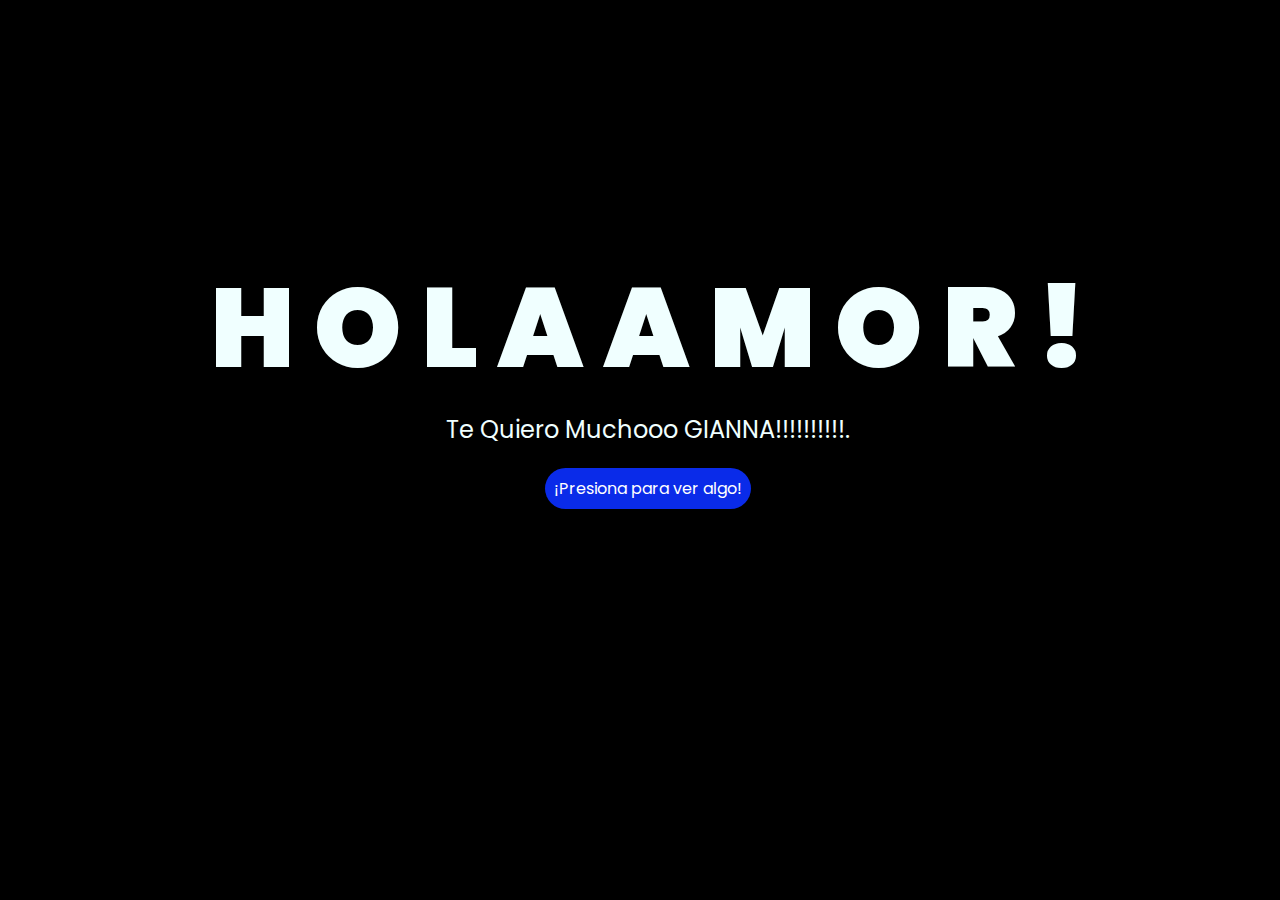
<file: index.html>
<!DOCTYPE html>
<html lang="es">

<head>
    <meta charset="UTF-8">
    <meta http-equiv="X-UA-Compatible" content="IE=edge">
    <meta name="viewport" content="width=device-width, initial-scale=1.0">
    <link rel="stylesheet" href="css/style.css">
    <link rel="icon" href="img/flowers.png" type="image/x-icon">
    <title>Flowers</title>
</head>

<body>
    <div class="greetings">
        <span>H</span>
        <span>O</span>
        <span>L</span>
        <span>A</span>
        <span>A</span>
        <span>M</span>
        <span>O</span>
        <span>R</span>
        <span>!</span>
    </div>
    <div class="description">
    <span>Te Quiero Muchooo GIANNA!!!!!!!!!!.</span>
    </div>
    <div class="button">
        <button class="botones">
            <a href="flower.html" style="color: #fff;">¡Presiona para ver algo!</a>
        </button>
    </div>

    <!-- Créditos -->
    
</body>

</html>
</file>
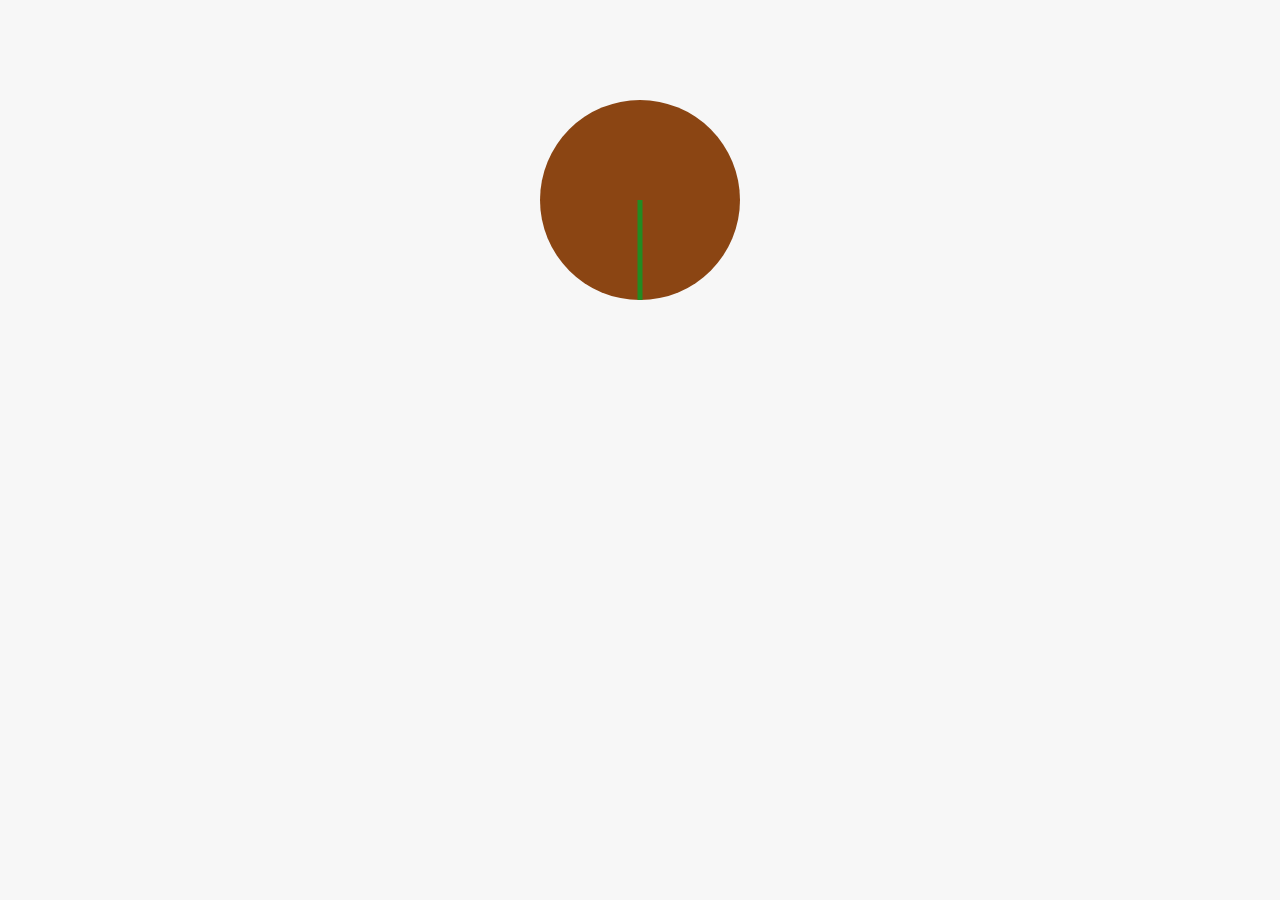
<file: adkasl.html>
<!DOCTYPE html>
<html lang="es">
<head>
    <meta charset="UTF-8">
    <meta name="viewport" content="width=device-width, initial-scale=1.0">
    <title>Animación de Rosa</title>
    <style>
        body {
            margin: 0;
            padding: 0;
            background-color: #f7f7f7;
        }
        .rose-pot {
            width: 200px;
            height: 200px;
            background-color: #8B4513;
            border-radius: 50%;
            position: relative;
            margin: 100px auto;
            overflow: hidden;
        }
        .stem {
            width: 5px;
            height: 100px;
            background-color: #228B22;
            position: absolute;
            bottom: 0;
            left: 50%;
            transform: translateX(-50%);
            animation: grow 4s ease-in-out forwards;
        }
        .bud {
            width: 20px;
            height: 20px;
            background-color: #FFD700;
            border-radius: 50%;
            position: absolute;
            bottom: 100px;
            left: 50%;
            transform: translateX(-50%) scale(0);
            animation: growBud 4s ease-in-out forwards;
            animation-delay: 4s;
        }
        .petals {
            width: 120px;
            height: 120px;
            background-color: #e74c3c;
            border-radius: 50%;
            position: absolute;
            bottom: 90px;
            left: 50%;
            transform: translateX(-50%) scale(0);
            animation: bloom 6s ease-in-out forwards;
            animation-delay: 8s;
            z-index: 1;
            box-shadow: 0px 0px 15px 5px rgba(231, 76, 60, 0.7);
        }
        @keyframes grow {
            0% {
                height: 0;
            }
            100% {
                height: 100px;
            }
        }
        @keyframes growBud {
            0% {
                transform: translateX(-50%) scale(0);
            }
            100% {
                transform: translateX(-50%) scale(1);
            }
        }
        @keyframes bloom {
            0% {
                transform: translateX(-50%) scale(0);
            }
            50% {
                transform: translateX(-50%) scale(0.5);
            }
            100% {
                transform: translateX(-50%) scale(1);
            }
        }
    </style>
</head>
<body>
    <div class="rose-pot">
        <div class="stem"></div>
        <div class="bud"></div>
        <div class="petals"></div>
    </div>
</body>
</html>
</file>
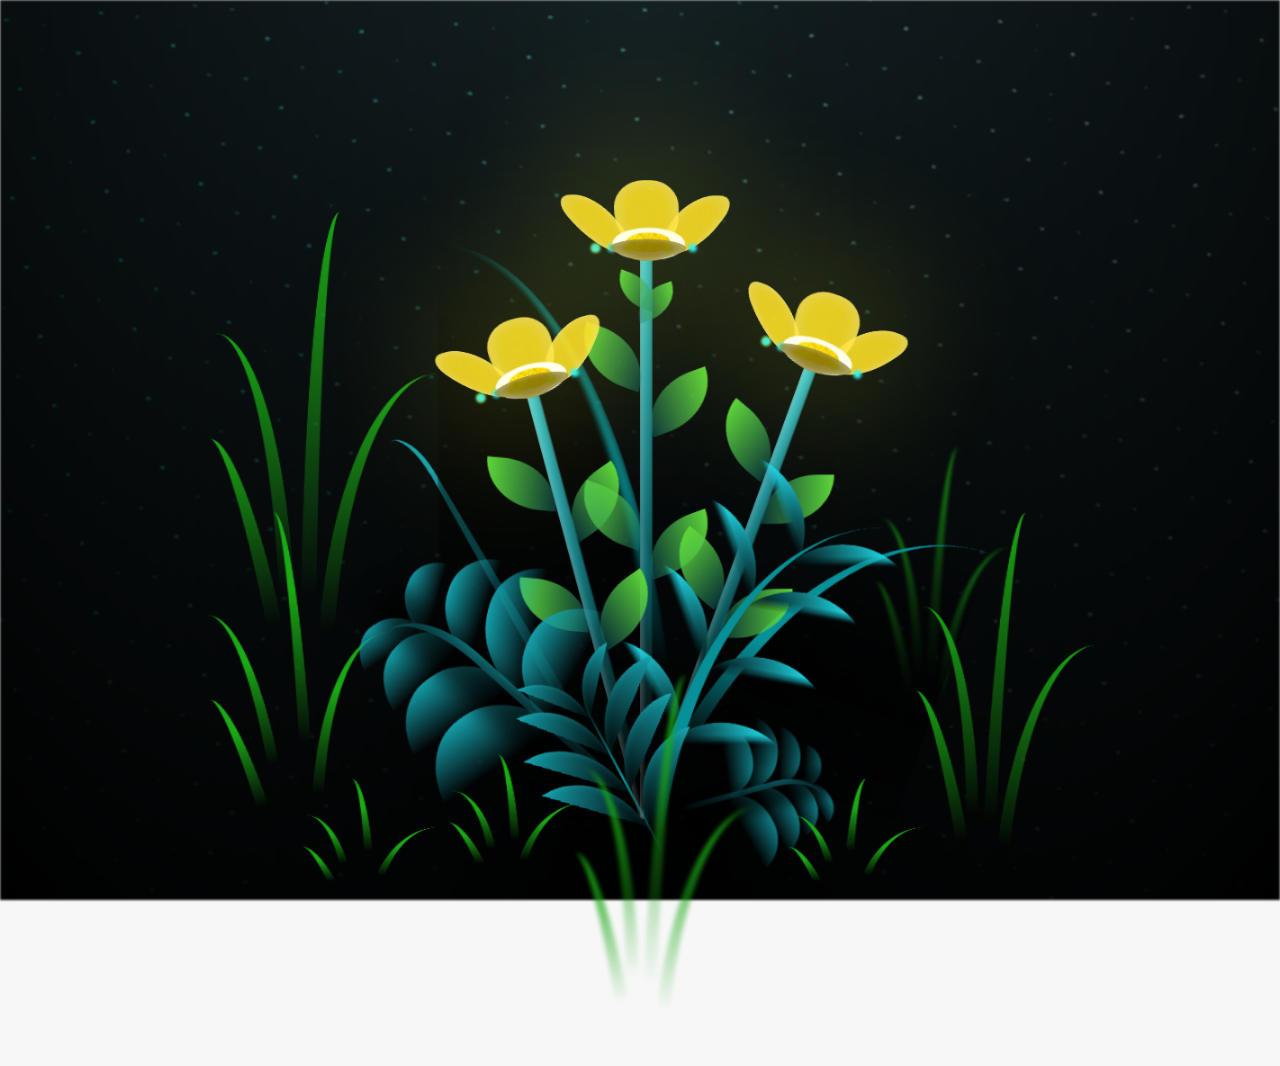
<file: flower.html>
<!DOCTYPE html>
<html lang="es">
  <head>
    <meta charset="UTF-8" />
    <meta http-equiv="X-UA-Compatible" content="IE=edge" />
    <meta name="viewport" content="width=device-width, initial-scale=1.0" />
    <link rel="stylesheet" href="css/main.css" />
    <link rel="icon" href="img/flowers.png" type="image/x-icon" />
    <title>Flower</title>
  </head>
  <body class="container">
    <audio src="sound/ChristianBasso&HaienQiu-Flowers.mp3" autoplay></audio>
    <div id="lyrics">
      
    </div>
    
    <h1 class="titulo">"TE AMOOOOOOO MUCHOOO MI AMORR,FELIZ SAN VALENTIN MI REINA."</h1>
    <div class="night"></div>
    <div class="flowers">
      <div class="flower flower--1">
        <div class="flower__leafs flower__leafs--1">
          <div class="flower__leaf flower__leaf--1"></div>
          <div class="flower__leaf flower__leaf--2"></div>
          <div class="flower__leaf flower__leaf--3"></div>
          <div class="flower__leaf flower__leaf--4"></div>
          <div class="flower__white-circle"></div>

          <div class="flower__light flower__light--1"></div>
          <div class="flower__light flower__light--2"></div>
          <div class="flower__light flower__light--3"></div>
          <div class="flower__light flower__light--4"></div>
          <div class="flower__light flower__light--5"></div>
          <div class="flower__light flower__light--6"></div>
          <div class="flower__light flower__light--7"></div>
          <div class="flower__light flower__light--8"></div>
        </div>
        <div class="flower__line">
          <div class="flower__line__leaf flower__line__leaf--1"></div>
          <div class="flower__line__leaf flower__line__leaf--2"></div>
          <div class="flower__line__leaf flower__line__leaf--3"></div>
          <div class="flower__line__leaf flower__line__leaf--4"></div>
          <div class="flower__line__leaf flower__line__leaf--5"></div>
          <div class="flower__line__leaf flower__line__leaf--6"></div>
        </div>
      </div>

      <div class="flower flower--2">
        <div class="flower__leafs flower__leafs--2">
          <div class="flower__leaf flower__leaf--1"></div>
          <div class="flower__leaf flower__leaf--2"></div>
          <div class="flower__leaf flower__leaf--3"></div>
          <div class="flower__leaf flower__leaf--4"></div>
          <div class="flower__white-circle"></div>

          <div class="flower__light flower__light--1"></div>
          <div class="flower__light flower__light--2"></div>
          <div class="flower__light flower__light--3"></div>
          <div class="flower__light flower__light--4"></div>
          <div class="flower__light flower__light--5"></div>
          <div class="flower__light flower__light--6"></div>
          <div class="flower__light flower__light--7"></div>
          <div class="flower__light flower__light--8"></div>
        </div>
        <div class="flower__line">
          <div class="flower__line__leaf flower__line__leaf--1"></div>
          <div class="flower__line__leaf flower__line__leaf--2"></div>
          <div class="flower__line__leaf flower__line__leaf--3"></div>
          <div class="flower__line__leaf flower__line__leaf--4"></div>
        </div>
      </div>

      <div class="flower flower--3">
        <div class="flower__leafs flower__leafs--3">
          <div class="flower__leaf flower__leaf--1"></div>
          <div class="flower__leaf flower__leaf--2"></div>
          <div class="flower__leaf flower__leaf--3"></div>
          <div class="flower__leaf flower__leaf--4"></div>
          <div class="flower__white-circle"></div>

          <div class="flower__light flower__light--1"></div>
          <div class="flower__light flower__light--2"></div>
          <div class="flower__light flower__light--3"></div>
          <div class="flower__light flower__light--4"></div>
          <div class="flower__light flower__light--5"></div>
          <div class="flower__light flower__light--6"></div>
          <div class="flower__light flower__light--7"></div>
          <div class="flower__light flower__light--8"></div>
        </div>
        <div class="flower__line">
          <div class="flower__line__leaf flower__line__leaf--1"></div>
          <div class="flower__line__leaf flower__line__leaf--2"></div>
          <div class="flower__line__leaf flower__line__leaf--3"></div>
          <div class="flower__line__leaf flower__line__leaf--4"></div>
        </div>
      </div>

      <div class="grow-ans" style="--d: 1.2s">
        <div class="flower__g-long">
          <div class="flower__g-long__top"></div>
          <div class="flower__g-long__bottom"></div>
        </div>
      </div>

      <div class="growing-grass">
        <div class="flower__grass flower__grass--1">
          <div class="flower__grass--top"></div>
          <div class="flower__grass--bottom"></div>
          <div class="flower__grass__leaf flower__grass__leaf--1"></div>
          <div class="flower__grass__leaf flower__grass__leaf--2"></div>
          <div class="flower__grass__leaf flower__grass__leaf--3"></div>
          <div class="flower__grass__leaf flower__grass__leaf--4"></div>
          <div class="flower__grass__leaf flower__grass__leaf--5"></div>
          <div class="flower__grass__leaf flower__grass__leaf--6"></div>
          <div class="flower__grass__leaf flower__grass__leaf--7"></div>
          <div class="flower__grass__leaf flower__grass__leaf--8"></div>
          <div class="flower__grass__overlay"></div>
        </div>
      </div>

      <div class="growing-grass">
        <div class="flower__grass flower__grass--2">
          <div class="flower__grass--top"></div>
          <div class="flower__grass--bottom"></div>
          <div class="flower__grass__leaf flower__grass__leaf--1"></div>
          <div class="flower__grass__leaf flower__grass__leaf--2"></div>
          <div class="flower__grass__leaf flower__grass__leaf--3"></div>
          <div class="flower__grass__leaf flower__grass__leaf--4"></div>
          <div class="flower__grass__leaf flower__grass__leaf--5"></div>
          <div class="flower__grass__leaf flower__grass__leaf--6"></div>
          <div class="flower__grass__leaf flower__grass__leaf--7"></div>
          <div class="flower__grass__leaf flower__grass__leaf--8"></div>
          <div class="flower__grass__overlay"></div>
        </div>
      </div>

      <div class="grow-ans" style="--d: 2.4s">
        <div class="flower__g-right flower__g-right--1">
          <div class="leaf"></div>
        </div>
      </div>

      <div class="grow-ans" style="--d: 2.8s">
        <div class="flower__g-right flower__g-right--2">
          <div class="leaf"></div>
        </div>
      </div>

      <div class="grow-ans" style="--d: 2.8s">
        <div class="flower__g-front">
          <div
            class="flower__g-front__leaf-wrapper flower__g-front__leaf-wrapper--1"
          >
            <div class="flower__g-front__leaf"></div>
          </div>
          <div
            class="flower__g-front__leaf-wrapper flower__g-front__leaf-wrapper--2"
          >
            <div class="flower__g-front__leaf"></div>
          </div>
          <div
            class="flower__g-front__leaf-wrapper flower__g-front__leaf-wrapper--3"
          >
            <div class="flower__g-front__leaf"></div>
          </div>
          <div
            class="flower__g-front__leaf-wrapper flower__g-front__leaf-wrapper--4"
          >
            <div class="flower__g-front__leaf"></div>
          </div>
          <div
            class="flower__g-front__leaf-wrapper flower__g-front__leaf-wrapper--5"
          >
            <div class="flower__g-front__leaf"></div>
          </div>
          <div
            class="flower__g-front__leaf-wrapper flower__g-front__leaf-wrapper--6"
          >
            <div class="flower__g-front__leaf"></div>
          </div>
          <div
            class="flower__g-front__leaf-wrapper flower__g-front__leaf-wrapper--7"
          >
            <div class="flower__g-front__leaf"></div>
          </div>
          <div
            class="flower__g-front__leaf-wrapper flower__g-front__leaf-wrapper--8"
          >
            <div class="flower__g-front__leaf"></div>
          </div>
          <div class="flower__g-front__line"></div>
        </div>
      </div>

      <div class="grow-ans" style="--d: 3.2s">
        <div class="flower__g-fr">
          <div class="leaf"></div>
          <div class="flower__g-fr__leaf flower__g-fr__leaf--1"></div>
          <div class="flower__g-fr__leaf flower__g-fr__leaf--2"></div>
          <div class="flower__g-fr__leaf flower__g-fr__leaf--3"></div>
          <div class="flower__g-fr__leaf flower__g-fr__leaf--4"></div>
          <div class="flower__g-fr__leaf flower__g-fr__leaf--5"></div>
          <div class="flower__g-fr__leaf flower__g-fr__leaf--6"></div>
          <div class="flower__g-fr__leaf flower__g-fr__leaf--7"></div>
          <div class="flower__g-fr__leaf flower__g-fr__leaf--8"></div>
        </div>
      </div>

      <div class="long-g long-g--0">
        <div class="grow-ans" style="--d: 3s">
          <div class="leaf leaf--0"></div>
        </div>
        <div class="grow-ans" style="--d: 2.2s">
          <div class="leaf leaf--1"></div>
        </div>
        <div class="grow-ans" style="--d: 3.4s">
          <div class="leaf leaf--2"></div>
        </div>
        <div class="grow-ans" style="--d: 3.6s">
          <div class="leaf leaf--3"></div>
        </div>
      </div>

      <div class="long-g long-g--1">
        <div class="grow-ans" style="--d: 3.6s">
          <div class="leaf leaf--0"></div>
        </div>
        <div class="grow-ans" style="--d: 3.8s">
          <div class="leaf leaf--1"></div>
        </div>
        <div class="grow-ans" style="--d: 4s">
          <div class="leaf leaf--2"></div>
        </div>
        <div class="grow-ans" style="--d: 4.2s">
          <div class="leaf leaf--3"></div>
        </div>
      </div>

      <div class="long-g long-g--2">
        <div class="grow-ans" style="--d: 4s">
          <div class="leaf leaf--0"></div>
        </div>
        <div class="grow-ans" style="--d: 4.2s">
          <div class="leaf leaf--1"></div>
        </div>
        <div class="grow-ans" style="--d: 4.4s">
          <div class="leaf leaf--2"></div>
        </div>
        <div class="grow-ans" style="--d: 4.6s">
          <div class="leaf leaf--3"></div>
        </div>
      </div>

      <div class="long-g long-g--3">
        <div class="grow-ans" style="--d: 4s">
          <div class="leaf leaf--0"></div>
        </div>
        <div class="grow-ans" style="--d: 4.2s">
          <div class="leaf leaf--1"></div>
        </div>
        <div class="grow-ans" style="--d: 3s">
          <div class="leaf leaf--2"></div>
        </div>
        <div class="grow-ans" style="--d: 3.6s">
          <div class="leaf leaf--3"></div>
        </div>
      </div>

      <div class="long-g long-g--4">
        <div class="grow-ans" style="--d: 4s">
          <div class="leaf leaf--0"></div>
        </div>
        <div class="grow-ans" style="--d: 4.2s">
          <div class="leaf leaf--1"></div>
        </div>
        <div class="grow-ans" style="--d: 3s">
          <div class="leaf leaf--2"></div>
        </div>
        <div class="grow-ans" style="--d: 3.6s">
          <div class="leaf leaf--3"></div>
        </div>
      </div>

      <div class="long-g long-g--5">
        <div class="grow-ans" style="--d: 4s">
          <div class="leaf leaf--0"></div>
        </div>
        <div class="grow-ans" style="--d: 4.2s">
          <div class="leaf leaf--1"></div>
        </div>
        <div class="grow-ans" style="--d: 3s">
          <div class="leaf leaf--2"></div>
        </div>
        <div class="grow-ans" style="--d: 3.6s">
          <div class="leaf leaf--3"></div>
        </div>
      </div>

      <div class="long-g long-g--6">
        <div class="grow-ans" style="--d: 4.2s">
          <div class="leaf leaf--0"></div>
        </div>
        <div class="grow-ans" style="--d: 4.4s">
          <div class="leaf leaf--1"></div>
        </div>
        <div class="grow-ans" style="--d: 4.6s">
          <div class="leaf leaf--2"></div>
        </div>
        <div class="grow-ans" style="--d: 4.8s">
          <div class="leaf leaf--3"></div>
        </div>
      </div>

      <div class="long-g long-g--7">
        <div class="grow-ans" style="--d: 3s">
          <div class="leaf leaf--0"></div>
        </div>
        <div class="grow-ans" style="--d: 3.2s">
          <div class="leaf leaf--1"></div>
        </div>
        <div class="grow-ans" style="--d: 3.5s">
          <div class="leaf leaf--2"></div>
        </div>
        <div class="grow-ans" style="--d: 3.6s">
          <div class="leaf leaf--3"></div>
        </div>
      </div>
    </div>
    <script src="anim.js"></script>
    <script src="main.js"></script>
  </body>
</html>
</file>
<file: css/style.css>
@import url('https://fonts.googleapis.com/css2?family=Poppins:ital,wght@0,500;1,900&display=swap');
*{
    font-family: 'Poppins',cursive;
}
body{
    color: azure;
    width: 100%;
    height: 82vh;
    display: flex;
    flex-direction: column;
    align-items: center;
    justify-content: center;
    background-color: black;
    /* padding-top: -30; */
}

.botones{
    padding: 9px;
    border-radius: 80px;
    background-color: transparent;
    border: none;
}

.botones a{
    background-color: #0a2be9;
    padding: 9px;
    border-radius: 80px;
    -webkit-border-radius: 80px;
    -moz-border-radius: 80px;
    -ms-border-radius: 80px;
    -o-border-radius: 80px;

}

.botones a:focus{
    background-color: rgb(50, 194, 194);
}

.greetings{
    font-size: 7rem;
    font-weight: 900;
}
.greetings > span{
    animation: glow 2.5s ease-in-out infinite;
}
@keyframes glow{
    0%, 100%{
        color: #fff;
        text-shadow: 0 0 12px #39c6d6, 0 0 50px #39c6d6, 0 0 100px #39c6d6;
    }
    10%, 90%{
        color: #111;
        text-shadow: none;
    }
}
.greetings > span:nth-child(2){
    animation-delay: .2s ;
}
.greetings > span:nth-child(3){
    animation-delay: .4s ;
}
.greetings > span:nth-child(4){
    animation-delay: .6s;
}
.greetings > span:nth-child(5){
    animation-delay: .8s;
}
.greetings > span:nth-child(6){
    animation-delay: 1s;
}

.description{
    font-size: 1.5rem;
    margin-bottom: 20px;
}

.button a{
    text-decoration: none;
    font-size: 1rem;
    color: #111;
}

@media screen and (max-width:574px){
    .greetings{
        display: block;
        font-size: 4rem;
        font-weight: 800;
        text-align: center;
    }
    .description{
        font-size: 2rem;
    }
    
    .button a{
        font-size: 1rem;
    }
}
</file>
<file: css/main.css>
*,
*::after,
*::before {
  padding: 0;
  margin: 0;
  box-sizing: border-box;
}

:root {
  --dark-color: #000000;
}

body {
  display: flex;
  align-items: flex-end;
  justify-content: center;
  min-height: 100vh;
  background-color: var(--dark-color);
  overflow: hidden;
  perspective: 1000px;
}

#lyrics {
  font-size: 50px;
  font-family: "Franklin Gothic Medium", "Arial Narrow", Arial, sans-serif;
  color: white;
  position: absolute;
  margin-bottom: 20%;
  z-index: 1;
  font-weight: bold;
  letter-spacing: 4px;
}
@media only screen and (max-width: 600px) {
  /* Estilos específicos para dispositivos con un ancho máximo de 600px */
  #lyrics {
      font-size: 14px; /* Reduce el tamaño del texto para dispositivos más pequeños */
      margin-bottom: 530px;
      letter-spacing: 3px;
  }

}
.titulo {
  margin-bottom: 100px;
  font-family: "Arial Narrow", Arial, sans-serif;
  color: #ffff0082;
  position: absolute;
  font-weight: bold;
  letter-spacing: 1px;
  opacity: 0;
  animation: fadeIn 3s ease-in-out forwards;
  text-align: center;
  z-index: 100;
}
@keyframes fadeIn {
  from {
    opacity: 0;
  }
  to {
    opacity: 1;
  }
}

.night {
  z-index: -1;
  position: absolute;
  left: 50%;
  top: 0;
  transform: translateX(-50%);
  width: 100%;
  height: 100%;
  filter: blur(0.1vmin);
  background-image: radial-gradient(
      ellipse at top,
      transparent 0%,
      var(--dark-color)
    ),
    radial-gradient(
      ellipse at bottom,
      var(--dark-color),
      rgba(145, 233, 255, 0.2)
    ),
    repeating-linear-gradient(
      220deg,
      rgb(0, 0, 0) 0px,
      rgb(0, 0, 0) 19px,
      transparent 19px,
      transparent 22px
    ),
    repeating-linear-gradient(
      189deg,
      rgb(0, 0, 0) 0px,
      rgb(0, 0, 0) 19px,
      transparent 19px,
      transparent 22px
    ),
    repeating-linear-gradient(
      148deg,
      rgb(0, 0, 0) 0px,
      rgb(0, 0, 0) 19px,
      transparent 19px,
      transparent 22px
    ),
    linear-gradient(90deg, rgb(0, 255, 250), rgb(240, 240, 240));
}

.flowers {
  position: relative;
  transform: scale(0.9);
  /*margin-bottom: 100px;
  */
}

@media only screen and (max-width: 600px) {
  /* Estilos específicos para dispositivos con un ancho máximo de 600px */
.flowers {
      font-size: 14px;
      margin-bottom: 35%;
      letter-spacing: 3px;
      transform: scale(1.0);
}

}

.flower {
  position: absolute;
  bottom: 10vmin;
  transform-origin: bottom center;
  z-index: 10;
  --fl-speed: 0.8s;
}
.flower--1 {
  -webkit-animation: moving-flower-1 4s linear infinite;
  animation: moving-flower-1 4s linear infinite;
}
.flower--1 .flower__line {
  height: 70vmin;
  -webkit-animation-delay: 0.3s;
  animation-delay: 0.3s;
}
.flower--1 .flower__line__leaf--1 {
  -webkit-animation: blooming-leaf-right var(--fl-speed) 1.6s backwards;
  animation: blooming-leaf-right var(--fl-speed) 1.6s backwards;
}
.flower--1 .flower__line__leaf--2 {
  -webkit-animation: blooming-leaf-right var(--fl-speed) 1.4s backwards;
  animation: blooming-leaf-right var(--fl-speed) 1.4s backwards;
}
.flower--1 .flower__line__leaf--3 {
  -webkit-animation: blooming-leaf-left var(--fl-speed) 1.2s backwards;
  animation: blooming-leaf-left var(--fl-speed) 1.2s backwards;
}
.flower--1 .flower__line__leaf--4 {
  -webkit-animation: blooming-leaf-left var(--fl-speed) 1s backwards;
  animation: blooming-leaf-left var(--fl-speed) 1s backwards;
}
.flower--1 .flower__line__leaf--5 {
  -webkit-animation: blooming-leaf-right var(--fl-speed) 1.8s backwards;
  animation: blooming-leaf-right var(--fl-speed) 1.8s backwards;
}
.flower--1 .flower__line__leaf--6 {
  -webkit-animation: blooming-leaf-left var(--fl-speed) 2s backwards;
  animation: blooming-leaf-left var(--fl-speed) 2s backwards;
}
.flower--2 {
  left: 50%;
  transform: rotate(20deg);
  -webkit-animation: moving-flower-2 4s linear infinite;
  animation: moving-flower-2 4s linear infinite;
}
.flower--2 .flower__line {
  height: 60vmin;
  -webkit-animation-delay: 0.6s;
  animation-delay: 0.6s;
}
.flower--2 .flower__line__leaf--1 {
  -webkit-animation: blooming-leaf-right var(--fl-speed) 1.9s backwards;
  animation: blooming-leaf-right var(--fl-speed) 1.9s backwards;
}
.flower--2 .flower__line__leaf--2 {
  -webkit-animation: blooming-leaf-right var(--fl-speed) 1.7s backwards;
  animation: blooming-leaf-right var(--fl-speed) 1.7s backwards;
}
.flower--2 .flower__line__leaf--3 {
  -webkit-animation: blooming-leaf-left var(--fl-speed) 1.5s backwards;
  animation: blooming-leaf-left var(--fl-speed) 1.5s backwards;
}
.flower--2 .flower__line__leaf--4 {
  -webkit-animation: blooming-leaf-left var(--fl-speed) 1.3s backwards;
  animation: blooming-leaf-left var(--fl-speed) 1.3s backwards;
}
.flower--3 {
  left: 50%;
  transform: rotate(-15deg);
  -webkit-animation: moving-flower-3 4s linear infinite;
  animation: moving-flower-3 4s linear infinite;
}
.flower--3 .flower__line {
  -webkit-animation-delay: 0.9s;
  animation-delay: 0.9s;
}
.flower--3 .flower__line__leaf--1 {
  -webkit-animation: blooming-leaf-right var(--fl-speed) 2.5s backwards;
  animation: blooming-leaf-right var(--fl-speed) 2.5s backwards;
}
.flower--3 .flower__line__leaf--2 {
  -webkit-animation: blooming-leaf-right var(--fl-speed) 2.3s backwards;
  animation: blooming-leaf-right var(--fl-speed) 2.3s backwards;
}
.flower--3 .flower__line__leaf--3 {
  -webkit-animation: blooming-leaf-left var(--fl-speed) 2.1s backwards;
  animation: blooming-leaf-left var(--fl-speed) 2.1s backwards;
}
.flower--3 .flower__line__leaf--4 {
  -webkit-animation: blooming-leaf-left var(--fl-speed) 1.9s backwards;
  animation: blooming-leaf-left var(--fl-speed) 1.9s backwards;
}
.flower__leafs {
  position: relative;
  -webkit-animation: blooming-flower 2s backwards;
  animation: blooming-flower 2s backwards;
}
.flower__leafs--1 {
  -webkit-animation-delay: 1.1s;
  animation-delay: 1.1s;
}
.flower__leafs--2 {
  -webkit-animation-delay: 1.4s;
  animation-delay: 1.4s;
}
.flower__leafs--3 {
  -webkit-animation-delay: 1.7s;
  animation-delay: 1.7s;
}
.flower__leafs::after {
  content: "";
  position: absolute;
  left: 0;
  top: 0;
  transform: translate(-50%, -100%);
  width: 8vmin;
  height: 8vmin;
  background-color: #f9fd25;
  /* background-color: #fd2525; */
  filter: blur(10vmin);
}
.flower__leaf {
  position: absolute;
  bottom: 0;
  left: 50%;
  width: 8vmin;
  height: 11vmin;
  border-radius: 51% 49% 47% 53%/44% 45% 55% 69%;
  background-color: #253bfd;
  background-color: #fddd25;
  transform-origin: bottom center;
  opacity: 0.9;
  box-shadow: inset 0 0 2vmin rgba(255, 255, 255, 0.5);
}
.flower__leaf--1 {
  transform: translate(-10%, 1%) rotateY(40deg) rotateX(-50deg);
}
.flower__leaf--2 {
  transform: translate(-50%, -4%) rotateX(40deg);
}
.flower__leaf--3 {
  transform: translate(-90%, 0%) rotateY(45deg) rotateX(50deg);
}
.flower__leaf--4 {
  width: 8vmin;
  height: 8vmin;
  transform-origin: bottom left;
  border-radius: 4vmin 10vmin 4vmin 4vmin;
  transform: translate(0%, 18%) rotateX(70deg) rotate(-43deg);
  background-color: #7c6901;
  z-index: 1;
  opacity: 0.8;
}
.flower__white-circle {
  position: absolute;
  left: -3.5vmin;
  top: -3vmin;
  width: 9vmin;
  height: 4vmin;
  border-radius: 50%;
  background-color: #fff;
}
.flower__white-circle::after {
  content: "";
  position: absolute;
  left: 50%;
  top: 45%;
  transform: translate(-50%, -50%);
  width: 60%;
  height: 60%;
  border-radius: inherit;
  background-image: repeating-linear-gradient(
      135deg,
      rgba(0, 0, 0, 0.03) 0px,
      rgba(0, 0, 0, 0.03) 1px,
      transparent 1px,
      transparent 12px
    ),
    repeating-linear-gradient(
      45deg,
      rgba(0, 0, 0, 0.03) 0px,
      rgba(0, 0, 0, 0.03) 1px,
      transparent 1px,
      transparent 12px
    ),
    repeating-linear-gradient(
      67.5deg,
      rgba(0, 0, 0, 0.03) 0px,
      rgba(0, 0, 0, 0.03) 1px,
      transparent 1px,
      transparent 12px
    ),
    repeating-linear-gradient(
      135deg,
      rgba(0, 0, 0, 0.03) 0px,
      rgba(0, 0, 0, 0.03) 1px,
      transparent 1px,
      transparent 12px
    ),
    repeating-linear-gradient(
      45deg,
      rgba(0, 0, 0, 0.03) 0px,
      rgba(0, 0, 0, 0.03) 1px,
      transparent 1px,
      transparent 12px
    ),
    repeating-linear-gradient(
      112.5deg,
      rgba(0, 0, 0, 0.03) 0px,
      rgba(0, 0, 0, 0.03) 1px,
      transparent 1px,
      transparent 12px
    ),
    repeating-linear-gradient(
      112.5deg,
      rgba(0, 0, 0, 0.03) 0px,
      rgba(0, 0, 0, 0.03) 1px,
      transparent 1px,
      transparent 12px
    ),
    repeating-linear-gradient(
      45deg,
      rgba(0, 0, 0, 0.03) 0px,
      rgba(0, 0, 0, 0.03) 1px,
      transparent 1px,
      transparent 12px
    ),
    repeating-linear-gradient(
      22.5deg,
      rgba(0, 0, 0, 0.03) 0px,
      rgba(0, 0, 0, 0.03) 1px,
      transparent 1px,
      transparent 12px
    ),
    repeating-linear-gradient(
      45deg,
      rgba(0, 0, 0, 0.03) 0px,
      rgba(0, 0, 0, 0.03) 1px,
      transparent 1px,
      transparent 12px
    ),
    repeating-linear-gradient(
      22.5deg,
      rgba(0, 0, 0, 0.03) 0px,
      rgba(0, 0, 0, 0.03) 1px,
      transparent 1px,
      transparent 12px
    ),
    repeating-linear-gradient(
      135deg,
      rgba(0, 0, 0, 0.03) 0px,
      rgba(0, 0, 0, 0.03) 1px,
      transparent 1px,
      transparent 12px
    ),
    repeating-linear-gradient(
      157.5deg,
      rgba(0, 0, 0, 0.03) 0px,
      rgba(0, 0, 0, 0.03) 1px,
      transparent 1px,
      transparent 12px
    ),
    repeating-linear-gradient(
      67.5deg,
      rgba(0, 0, 0, 0.03) 0px,
      rgba(0, 0, 0, 0.03) 1px,
      transparent 1px,
      transparent 12px
    ),
    repeating-linear-gradient(
      67.5deg,
      rgba(0, 0, 0, 0.03) 0px,
      rgba(0, 0, 0, 0.03) 1px,
      transparent 1px,
      transparent 12px
    ),
    linear-gradient(90deg, rgb(255, 235, 18), rgb(255, 206, 0));
}
.flower__line {
  height: 55vmin;
  width: 1.5vmin;
  background-image: linear-gradient(
      to left,
      rgba(0, 0, 0, 0.2),
      transparent,
      rgba(255, 255, 255, 0.2)
    ),
    linear-gradient(to top, transparent 10%, #14757a, #39c6d6);
  box-shadow: inset 0 0 2px rgba(0, 0, 0, 0.5);
  -webkit-animation: grow-flower-tree 4s backwards;
  animation: grow-flower-tree 4s backwards;
}
.flower__line__leaf {
  --w: 7vmin;
  --h: calc(var(--w) + 2vmin);
  position: absolute;
  top: 20%;
  left: 90%;
  width: var(--w);
  height: var(--h);
  border-top-right-radius: var(--h);
  border-bottom-left-radius: var(--h);
  background-image: linear-gradient(to top, rgba(20, 117, 122, 0.4), #5ed639);
}
.flower__line__leaf--1 {
  transform: rotate(70deg) rotateY(30deg);
}
.flower__line__leaf--2 {
  top: 45%;
  transform: rotate(70deg) rotateY(30deg);
}
.flower__line__leaf--3,
.flower__line__leaf--4,
.flower__line__leaf--6 {
  border-top-right-radius: 0;
  border-bottom-left-radius: 0;
  border-top-left-radius: var(--h);
  border-bottom-right-radius: var(--h);
  left: -460%;
  top: 12%;
  transform: rotate(-70deg) rotateY(30deg);
}
.flower__line__leaf--4 {
  top: 40%;
}
.flower__line__leaf--5 {
  top: 0;
  transform-origin: left;
  transform: rotate(70deg) rotateY(30deg) scale(0.6);
}
.flower__line__leaf--6 {
  top: -2%;
  left: -450%;
  transform-origin: right;
  transform: rotate(-70deg) rotateY(30deg) scale(0.6);
}
.flower__light {
  position: absolute;
  bottom: 0vmin;
  width: 1vmin;
  height: 1vmin;
  background-color: rgb(255, 251, 0);
  border-radius: 50%;
  filter: blur(0.2vmin);
  -webkit-animation: light-ans 4s linear infinite backwards;
  animation: light-ans 4s linear infinite backwards;
}
.flower__light:nth-child(odd) {
  background-color: #23f0ff;
}
.flower__light--1 {
  left: -2vmin;
  -webkit-animation-delay: 1s;
  animation-delay: 1s;
}
.flower__light--2 {
  left: 3vmin;
  -webkit-animation-delay: 0.5s;
  animation-delay: 0.5s;
}
.flower__light--3 {
  left: -6vmin;
  -webkit-animation-delay: 0.3s;
  animation-delay: 0.3s;
}
.flower__light--4 {
  left: 6vmin;
  -webkit-animation-delay: 0.9s;
  animation-delay: 0.9s;
}
.flower__light--5 {
  left: -1vmin;
  -webkit-animation-delay: 1.5s;
  animation-delay: 1.5s;
}
.flower__light--6 {
  left: -4vmin;
  -webkit-animation-delay: 3s;
  animation-delay: 3s;
}
.flower__light--7 {
  left: 3vmin;
  -webkit-animation-delay: 2s;
  animation-delay: 2s;
}
.flower__light--8 {
  left: -6vmin;
  -webkit-animation-delay: 3.5s;
  animation-delay: 3.5s;
}
.flower__grass {
  --c: #159faa;
  --line-w: 1.5vmin;
  position: absolute;
  bottom: 12vmin;
  left: -7vmin;
  display: flex;
  flex-direction: column;
  align-items: flex-end;
  z-index: 20;
  transform-origin: bottom center;
  transform: rotate(-48deg) rotateY(40deg);
}
.flower__grass--1 {
  -webkit-animation: moving-grass 2s linear infinite;
  animation: moving-grass 2s linear infinite;
}
.flower__grass--2 {
  left: 2vmin;
  bottom: 10vmin;
  transform: scale(0.5) rotate(75deg) rotateX(10deg) rotateY(-200deg);
  opacity: 0.8;
  z-index: 0;
  -webkit-animation: moving-grass--2 1.5s linear infinite;
  animation: moving-grass--2 1.5s linear infinite;
}
.flower__grass--top {
  width: 7vmin;
  height: 10vmin;
  border-top-right-radius: 100%;
  border-right: var(--line-w) solid var(--c);
  transform-origin: bottom center;
  transform: rotate(-2deg);
}
.flower__grass--bottom {
  margin-top: -2px;
  width: var(--line-w);
  height: 25vmin;
  background-image: linear-gradient(to top, transparent, var(--c));
}
.flower__grass__leaf {
  --size: 10vmin;
  position: absolute;
  width: calc(var(--size) * 2.1);
  height: var(--size);
  border-top-left-radius: var(--size);
  border-top-right-radius: var(--size);
  background-image: linear-gradient(
    to top,
    transparent,
    transparent 30%,
    var(--c)
  );
  z-index: 100;
}
.flower__grass__leaf--1 {
  top: -6%;
  left: 30%;
  --size: 6vmin;
  transform: rotate(-20deg);
  -webkit-animation: growing-grass-ans--1 2s 2.6s backwards;
  animation: growing-grass-ans--1 2s 2.6s backwards;
}
@-webkit-keyframes growing-grass-ans--1 {
  0% {
    transform-origin: bottom left;
    transform: rotate(-20deg) scale(0);
  }
}
@keyframes growing-grass-ans--1 {
  0% {
    transform-origin: bottom left;
    transform: rotate(-20deg) scale(0);
  }
}
.flower__grass__leaf--2 {
  top: -5%;
  left: -110%;
  --size: 6vmin;
  transform: rotate(10deg);
  -webkit-animation: growing-grass-ans--2 2s 2.4s linear backwards;
  animation: growing-grass-ans--2 2s 2.4s linear backwards;
}
@-webkit-keyframes growing-grass-ans--2 {
  0% {
    transform-origin: bottom right;
    transform: rotate(10deg) scale(0);
  }
}
@keyframes growing-grass-ans--2 {
  0% {
    transform-origin: bottom right;
    transform: rotate(10deg) scale(0);
  }
}
.flower__grass__leaf--3 {
  top: 5%;
  left: 60%;
  --size: 8vmin;
  transform: rotate(-18deg) rotateX(-20deg);
  -webkit-animation: growing-grass-ans--3 2s 2.2s linear backwards;
  animation: growing-grass-ans--3 2s 2.2s linear backwards;
}
@-webkit-keyframes growing-grass-ans--3 {
  0% {
    transform-origin: bottom left;
    transform: rotate(-18deg) rotateX(-20deg) scale(0);
  }
}
@keyframes growing-grass-ans--3 {
  0% {
    transform-origin: bottom left;
    transform: rotate(-18deg) rotateX(-20deg) scale(0);
  }
}
.flower__grass__leaf--4 {
  top: 6%;
  left: -135%;
  --size: 8vmin;
  transform: rotate(2deg);
  -webkit-animation: growing-grass-ans--4 2s 2s linear backwards;
  animation: growing-grass-ans--4 2s 2s linear backwards;
}
@-webkit-keyframes growing-grass-ans--4 {
  0% {
    transform-origin: bottom right;
    transform: rotate(2deg) scale(0);
  }
}
@keyframes growing-grass-ans--4 {
  0% {
    transform-origin: bottom right;
    transform: rotate(2deg) scale(0);
  }
}
.flower__grass__leaf--5 {
  top: 20%;
  left: 60%;
  --size: 10vmin;
  transform: rotate(-24deg) rotateX(-20deg);
  -webkit-animation: growing-grass-ans--5 2s 1.8s linear backwards;
  animation: growing-grass-ans--5 2s 1.8s linear backwards;
}
@-webkit-keyframes growing-grass-ans--5 {
  0% {
    transform-origin: bottom left;
    transform: rotate(-24deg) rotateX(-20deg) scale(0);
  }
}
@keyframes growing-grass-ans--5 {
  0% {
    transform-origin: bottom left;
    transform: rotate(-24deg) rotateX(-20deg) scale(0);
  }
}
.flower__grass__leaf--6 {
  top: 22%;
  left: -180%;
  --size: 10vmin;
  transform: rotate(10deg);
  -webkit-animation: growing-grass-ans--6 2s 1.6s linear backwards;
  animation: growing-grass-ans--6 2s 1.6s linear backwards;
}
@-webkit-keyframes growing-grass-ans--6 {
  0% {
    transform-origin: bottom right;
    transform: rotate(10deg) scale(0);
  }
}
@keyframes growing-grass-ans--6 {
  0% {
    transform-origin: bottom right;
    transform: rotate(10deg) scale(0);
  }
}
.flower__grass__leaf--7 {
  top: 39%;
  left: 70%;
  --size: 10vmin;
  transform: rotate(-10deg);
  -webkit-animation: growing-grass-ans--7 2s 1.4s linear backwards;
  animation: growing-grass-ans--7 2s 1.4s linear backwards;
}
@-webkit-keyframes growing-grass-ans--7 {
  0% {
    transform-origin: bottom left;
    transform: rotate(-10deg) scale(0);
  }
}
@keyframes growing-grass-ans--7 {
  0% {
    transform-origin: bottom left;
    transform: rotate(-10deg) scale(0);
  }
}
.flower__grass__leaf--8 {
  top: 40%;
  left: -215%;
  --size: 11vmin;
  transform: rotate(10deg);
  -webkit-animation: growing-grass-ans--8 2s 1.2s linear backwards;
  animation: growing-grass-ans--8 2s 1.2s linear backwards;
}
@-webkit-keyframes growing-grass-ans--8 {
  0% {
    transform-origin: bottom right;
    transform: rotate(10deg) scale(0);
  }
}
@keyframes growing-grass-ans--8 {
  0% {
    transform-origin: bottom right;
    transform: rotate(10deg) scale(0);
  }
}
.flower__grass__overlay {
  position: absolute;
  top: -10%;
  right: 0%;
  width: 100%;
  height: 100%;
  background-color: rgba(0, 0, 0, 0.6);
  filter: blur(1.5vmin);
  z-index: 100;
}
.flower__g-long {
  --w: 2vmin;
  --h: 6vmin;
  --c: #159faa;
  position: absolute;
  bottom: 10vmin;
  left: -3vmin;
  transform-origin: bottom center;
  transform: rotate(-30deg) rotateY(-20deg);
  display: flex;
  flex-direction: column;
  align-items: flex-end;
  -webkit-animation: flower-g-long-ans 3s linear infinite;
  animation: flower-g-long-ans 3s linear infinite;
}
@-webkit-keyframes flower-g-long-ans {
  0%,
  100% {
    transform: rotate(-30deg) rotateY(-20deg);
  }
  50% {
    transform: rotate(-32deg) rotateY(-20deg);
  }
}
@keyframes flower-g-long-ans {
  0%,
  100% {
    transform: rotate(-30deg) rotateY(-20deg);
  }
  50% {
    transform: rotate(-32deg) rotateY(-20deg);
  }
}
.flower__g-long__top {
  top: calc(var(--h) * -1);
  width: calc(var(--w) + 1vmin);
  height: var(--h);
  border-top-right-radius: 100%;
  border-right: 0.7vmin solid var(--c);
  transform: translate(-0.7vmin, 1vmin);
}
.flower__g-long__bottom {
  width: var(--w);
  height: 50vmin;
  transform-origin: bottom center;
  background-image: linear-gradient(to top, transparent 30%, var(--c));
  box-shadow: inset 0 0 2px rgba(0, 0, 0, 0.5);
  -webkit-clip-path: polygon(35% 0, 65% 1%, 100% 100%, 0% 100%);
  clip-path: polygon(35% 0, 65% 1%, 100% 100%, 0% 100%);
}
.flower__g-right {
  position: absolute;
  bottom: 6vmin;
  left: -2vmin;
  transform-origin: bottom left;
  transform: rotate(20deg);
}
.flower__g-right .leaf {
  width: 30vmin;
  height: 50vmin;
  border-top-left-radius: 100%;
  border-left: 2vmin solid #079097;
  background-image: linear-gradient(
    to bottom,
    transparent,
    var(--dark-color) 60%
  );
  -webkit-mask-image: linear-gradient(to top, transparent 30%, #079097 60%);
}
.flower__g-right--1 {
  -webkit-animation: flower-g-right-ans 2.5s linear infinite;
  animation: flower-g-right-ans 2.5s linear infinite;
}
.flower__g-right--2 {
  left: 5vmin;
  transform: rotateY(-180deg);
  -webkit-animation: flower-g-right-ans--2 3s linear infinite;
  animation: flower-g-right-ans--2 3s linear infinite;
}
.flower__g-right--2 .leaf {
  height: 75vmin;
  filter: blur(0.3vmin);
  opacity: 0.8;
}
@-webkit-keyframes flower-g-right-ans {
  0%,
  100% {
    transform: rotate(20deg);
  }
  50% {
    transform: rotate(24deg) rotateX(-20deg);
  }
}
@keyframes flower-g-right-ans {
  0%,
  100% {
    transform: rotate(20deg);
  }
  50% {
    transform: rotate(24deg) rotateX(-20deg);
  }
}
@-webkit-keyframes flower-g-right-ans--2 {
  0%,
  100% {
    transform: rotateY(-180deg) rotate(0deg) rotateX(-20deg);
  }
  50% {
    transform: rotateY(-180deg) rotate(6deg) rotateX(-20deg);
  }
}
@keyframes flower-g-right-ans--2 {
  0%,
  100% {
    transform: rotateY(-180deg) rotate(0deg) rotateX(-20deg);
  }
  50% {
    transform: rotateY(-180deg) rotate(6deg) rotateX(-20deg);
  }
}
.flower__g-front {
  position: absolute;
  bottom: 6vmin;
  left: 2.5vmin;
  z-index: 100;
  transform-origin: bottom center;
  transform: rotate(-28deg) rotateY(30deg) scale(1.04);
  -webkit-animation: flower__g-front-ans 2s linear infinite;
  animation: flower__g-front-ans 2s linear infinite;
}
@-webkit-keyframes flower__g-front-ans {
  0%,
  100% {
    transform: rotate(-28deg) rotateY(30deg) scale(1.04);
  }
  50% {
    transform: rotate(-35deg) rotateY(40deg) scale(1.04);
  }
}
@keyframes flower__g-front-ans {
  0%,
  100% {
    transform: rotate(-28deg) rotateY(30deg) scale(1.04);
  }
  50% {
    transform: rotate(-35deg) rotateY(40deg) scale(1.04);
  }
}
.flower__g-front__line {
  width: 0.3vmin;
  height: 20vmin;
  background-image: linear-gradient(
    to top,
    transparent,
    #079097,
    transparent 100%
  );
  position: relative;
}
.flower__g-front__leaf-wrapper {
  position: absolute;
  top: 0;
  left: 0;
  transform-origin: bottom left;
  transform: rotate(10deg);
}
.flower__g-front__leaf-wrapper:nth-child(even) {
  left: 0vmin;
  transform: rotateY(-180deg) rotate(5deg);
  -webkit-animation: flower__g-front__leaf-left-ans 1s ease-in backwards;
  animation: flower__g-front__leaf-left-ans 1s ease-in backwards;
}
.flower__g-front__leaf-wrapper:nth-child(odd) {
  -webkit-animation: flower__g-front__leaf-ans 1s ease-in backwards;
  animation: flower__g-front__leaf-ans 1s ease-in backwards;
}
.flower__g-front__leaf-wrapper--1 {
  top: -8vmin;
  transform: scale(0.7);
  -webkit-animation: flower__g-front__leaf-ans 1s 5.5s ease-in backwards !important;
  animation: flower__g-front__leaf-ans 1s 5.5s ease-in backwards !important;
}
.flower__g-front__leaf-wrapper--2 {
  top: -8vmin;
  transform: rotateY(-180deg) scale(0.7) !important;
  -webkit-animation: flower__g-front__leaf-left-ans-2 1s 4.6s ease-in backwards !important;
  animation: flower__g-front__leaf-left-ans-2 1s 4.6s ease-in backwards !important;
}
.flower__g-front__leaf-wrapper--3 {
  top: -3vmin;
  -webkit-animation: flower__g-front__leaf-ans 1s 4.6s ease-in backwards;
  animation: flower__g-front__leaf-ans 1s 4.6s ease-in backwards;
}
.flower__g-front__leaf-wrapper--4 {
  top: -3vmin;
  transform: rotateY(-180deg) scale(0.9) !important;
  -webkit-animation: flower__g-front__leaf-left-ans-2 1s 4.6s ease-in backwards !important;
  animation: flower__g-front__leaf-left-ans-2 1s 4.6s ease-in backwards !important;
}
@-webkit-keyframes flower__g-front__leaf-left-ans-2 {
  0% {
    transform: rotateY(-180deg) scale(0);
  }
}
@keyframes flower__g-front__leaf-left-ans-2 {
  0% {
    transform: rotateY(-180deg) scale(0);
  }
}
.flower__g-front__leaf-wrapper--5,
.flower__g-front__leaf-wrapper--6 {
  top: 2vmin;
}
.flower__g-front__leaf-wrapper--7,
.flower__g-front__leaf-wrapper--8 {
  top: 6.5vmin;
}
.flower__g-front__leaf-wrapper--2 {
  -webkit-animation-delay: 5.2s !important;
  animation-delay: 5.2s !important;
}
.flower__g-front__leaf-wrapper--3 {
  -webkit-animation-delay: 4.9s !important;
  animation-delay: 4.9s !important;
}
.flower__g-front__leaf-wrapper--5 {
  -webkit-animation-delay: 4.3s !important;
  animation-delay: 4.3s !important;
}
.flower__g-front__leaf-wrapper--6 {
  -webkit-animation-delay: 4.1s !important;
  animation-delay: 4.1s !important;
}
.flower__g-front__leaf-wrapper--7 {
  -webkit-animation-delay: 3.8s !important;
  animation-delay: 3.8s !important;
}
.flower__g-front__leaf-wrapper--8 {
  -webkit-animation-delay: 3.5s !important;
  animation-delay: 3.5s !important;
}
@-webkit-keyframes flower__g-front__leaf-ans {
  0% {
    transform: rotate(10deg) scale(0);
  }
}
@keyframes flower__g-front__leaf-ans {
  0% {
    transform: rotate(10deg) scale(0);
  }
}
@-webkit-keyframes flower__g-front__leaf-left-ans {
  0% {
    transform: rotateY(-180deg) rotate(5deg) scale(0);
  }
}
@keyframes flower__g-front__leaf-left-ans {
  0% {
    transform: rotateY(-180deg) rotate(5deg) scale(0);
  }
}
.flower__g-front__leaf {
  width: 10vmin;
  height: 10vmin;
  border-radius: 100% 0% 0% 100%/100% 100% 0% 0%;
  box-shadow: inset 0 2px 1vmin hsla(184deg, 97%, 58%, 0.2);
  background-image: linear-gradient(
      to bottom left,
      transparent,
      var(--dark-color)
    ),
    linear-gradient(to bottom right, #159faa 50%, transparent 50%, transparent);
  -webkit-mask-image: linear-gradient(
    to bottom right,
    #159faa 50%,
    transparent 50%,
    transparent
  );
  mask-image: linear-gradient(
    to bottom right,
    #159faa 50%,
    transparent 50%,
    transparent
  );
}
.flower__g-fr {
  position: absolute;
  bottom: -4vmin;
  left: vmin;
  transform-origin: bottom left;
  z-index: 10;
  -webkit-animation: flower__g-fr-ans 2s linear infinite;
  animation: flower__g-fr-ans 2s linear infinite;
}
@-webkit-keyframes flower__g-fr-ans {
  0%,
  100% {
    transform: rotate(2deg);
  }
  50% {
    transform: rotate(4deg);
  }
}
@keyframes flower__g-fr-ans {
  0%,
  100% {
    transform: rotate(2deg);
  }
  50% {
    transform: rotate(4deg);
  }
}
.flower__g-fr .leaf {
  width: 30vmin;
  height: 50vmin;
  border-top-left-radius: 100%;
  border-left: 2vmin solid #079097;
  -webkit-mask-image: linear-gradient(to top, transparent 25%, #079097 50%);
  position: relative;
  z-index: 1;
}
.flower__g-fr__leaf {
  position: absolute;
  top: 0;
  left: 0;
  width: 10vmin;
  height: 10vmin;
  border-radius: 100% 0% 0% 100%/100% 100% 0% 0%;
  box-shadow: inset 0 2px 1vmin hsla(184deg, 97%, 58%, 0.2);
  background-image: linear-gradient(
      to bottom left,
      transparent,
      var(--dark-color) 98%
    ),
    linear-gradient(to bottom right, #23f0ff 45%, transparent 50%, transparent);
  -webkit-mask-image: linear-gradient(
    135deg,
    #159faa 40%,
    transparent 50%,
    transparent
  );
}
.flower__g-fr__leaf--1 {
  left: 20vmin;
  transform: rotate(45deg);
  -webkit-animation: flower__g-fr-leaft-ans-1 0.5s 5.2s linear backwards;
  animation: flower__g-fr-leaft-ans-1 0.5s 5.2s linear backwards;
}
@-webkit-keyframes flower__g-fr-leaft-ans-1 {
  0% {
    transform-origin: left;
    transform: rotate(45deg) scale(0);
  }
}
@keyframes flower__g-fr-leaft-ans-1 {
  0% {
    transform-origin: left;
    transform: rotate(45deg) scale(0);
  }
}
.flower__g-fr__leaf--2 {
  left: 12vmin;
  top: -7vmin;
  transform: rotate(25deg) rotateY(-180deg);
  -webkit-animation: flower__g-fr-leaft-ans-6 0.5s 5s linear backwards;
  animation: flower__g-fr-leaft-ans-6 0.5s 5s linear backwards;
}
.flower__g-fr__leaf--3 {
  left: 15vmin;
  top: 6vmin;
  transform: rotate(55deg);
  -webkit-animation: flower__g-fr-leaft-ans-5 0.5s 4.8s linear backwards;
  animation: flower__g-fr-leaft-ans-5 0.5s 4.8s linear backwards;
}
.flower__g-fr__leaf--4 {
  left: 6vmin;
  top: -2vmin;
  transform: rotate(25deg) rotateY(-180deg);
  -webkit-animation: flower__g-fr-leaft-ans-6 0.5s 4.6s linear backwards;
  animation: flower__g-fr-leaft-ans-6 0.5s 4.6s linear backwards;
}
.flower__g-fr__leaf--5 {
  left: 10vmin;
  top: 14vmin;
  transform: rotate(55deg);
  -webkit-animation: flower__g-fr-leaft-ans-5 0.5s 4.4s linear backwards;
  animation: flower__g-fr-leaft-ans-5 0.5s 4.4s linear backwards;
}
@-webkit-keyframes flower__g-fr-leaft-ans-5 {
  0% {
    transform-origin: left;
    transform: rotate(55deg) scale(0);
  }
}
@keyframes flower__g-fr-leaft-ans-5 {
  0% {
    transform-origin: left;
    transform: rotate(55deg) scale(0);
  }
}
.flower__g-fr__leaf--6 {
  left: 0vmin;
  top: 6vmin;
  transform: rotate(25deg) rotateY(-180deg);
  -webkit-animation: flower__g-fr-leaft-ans-6 0.5s 4.2s linear backwards;
  animation: flower__g-fr-leaft-ans-6 0.5s 4.2s linear backwards;
}
@-webkit-keyframes flower__g-fr-leaft-ans-6 {
  0% {
    transform-origin: right;
    transform: rotate(25deg) rotateY(-180deg) scale(0);
  }
}
@keyframes flower__g-fr-leaft-ans-6 {
  0% {
    transform-origin: right;
    transform: rotate(25deg) rotateY(-180deg) scale(0);
  }
}
.flower__g-fr__leaf--7 {
  left: 5vmin;
  top: 22vmin;
  transform: rotate(45deg);
  -webkit-animation: flower__g-fr-leaft-ans-7 0.5s 4s linear backwards;
  animation: flower__g-fr-leaft-ans-7 0.5s 4s linear backwards;
}
@-webkit-keyframes flower__g-fr-leaft-ans-7 {
  0% {
    transform-origin: left;
    transform: rotate(45deg) scale(0);
  }
}
@keyframes flower__g-fr-leaft-ans-7 {
  0% {
    transform-origin: left;
    transform: rotate(45deg) scale(0);
  }
}
.flower__g-fr__leaf--8 {
  left: -4vmin;
  top: 15vmin;
  transform: rotate(15deg) rotateY(-180deg);
  -webkit-animation: flower__g-fr-leaft-ans-8 0.5s 3.8s linear backwards;
  animation: flower__g-fr-leaft-ans-8 0.5s 3.8s linear backwards;
}
@-webkit-keyframes flower__g-fr-leaft-ans-8 {
  0% {
    transform-origin: right;
    transform: rotate(15deg) rotateY(-180deg) scale(0);
  }
}
@keyframes flower__g-fr-leaft-ans-8 {
  0% {
    transform-origin: right;
    transform: rotate(15deg) rotateY(-180deg) scale(0);
  }
}

.long-g {
  position: absolute;
  bottom: 25vmin;
  left: -42vmin;
  transform-origin: bottom left;
}
.long-g--1 {
  bottom: 0vmin;
  transform: scale(0.8) rotate(-5deg);
}
.long-g--1 .leaf {
  -webkit-mask-image: linear-gradient(
    to top,
    transparent 40%,
    #079097 80%
  ) !important;
}
.long-g--1 .leaf--1 {
  --w: 5vmin;
  --h: 60vmin;
  left: -2vmin;
  transform: rotate(3deg) rotateY(-180deg);
}
.long-g--2,
.long-g--3 {
  bottom: -3vmin;
  left: -35vmin;
  transform-origin: center;
  transform: scale(0.6) rotateX(60deg);
}
.long-g--2 .leaf,
.long-g--3 .leaf {
  -webkit-mask-image: linear-gradient(
    to top,
    transparent 50%,
    #079097 80%
  ) !important;
}
.long-g--2 .leaf--1,
.long-g--3 .leaf--1 {
  left: -1vmin;
  transform: rotateY(-180deg);
}
.long-g--3 {
  left: -17vmin;
  bottom: 0vmin;
}
.long-g--3 .leaf {
  -webkit-mask-image: linear-gradient(
    to top,
    transparent 40%,
    #079097 80%
  ) !important;
}
.long-g--4 {
  left: 25vmin;
  bottom: -3vmin;
  transform-origin: center;
  transform: scale(0.6) rotateX(60deg);
}
.long-g--4 .leaf {
  -webkit-mask-image: linear-gradient(
    to top,
    transparent 50%,
    #079097 80%
  ) !important;
}
.long-g--5 {
  left: 42vmin;
  bottom: 0vmin;
  transform: scale(0.8) rotate(2deg);
}
.long-g--6 {
  left: 0vmin;
  bottom: -20vmin;
  z-index: 100;
  filter: blur(0.3vmin);
  transform: scale(0.8) rotate(2deg);
}
.long-g--7 {
  left: 35vmin;
  bottom: 20vmin;
  z-index: -1;
  filter: blur(0.3vmin);
  transform: scale(0.6) rotate(2deg);
  opacity: 0.7;
}
.long-g .leaf {
  --w: 15vmin;
  --h: 40vmin;
  --c: #1aaa15;
  position: absolute;
  bottom: 0;
  width: var(--w);
  height: var(--h);
  border-top-left-radius: 100%;
  border-left: 2vmin solid var(--c);
  -webkit-mask-image: linear-gradient(
    to top,
    transparent 20%,
    var(--dark-color)
  );
  transform-origin: bottom center;
}
.long-g .leaf--0 {
  left: 2vmin;
  -webkit-animation: leaf-ans-1 4s linear infinite;
  animation: leaf-ans-1 4s linear infinite;
}
.long-g .leaf--1 {
  --w: 5vmin;
  --h: 60vmin;
  -webkit-animation: leaf-ans-1 4s linear infinite;
  animation: leaf-ans-1 4s linear infinite;
}
.long-g .leaf--2 {
  --w: 10vmin;
  --h: 40vmin;
  left: -0.5vmin;
  bottom: 5vmin;
  transform-origin: bottom left;
  transform: rotateY(-180deg);
  -webkit-animation: leaf-ans-2 3s linear infinite;
  animation: leaf-ans-2 3s linear infinite;
}
.long-g .leaf--3 {
  --w: 5vmin;
  --h: 30vmin;
  left: -1vmin;
  bottom: 3.2vmin;
  transform-origin: bottom left;
  transform: rotate(-10deg) rotateY(-180deg);
  -webkit-animation: leaf-ans-3 3s linear infinite;
  animation: leaf-ans-3 3s linear infinite;
}

@-webkit-keyframes leaf-ans-1 {
  0%,
  100% {
    transform: rotate(-5deg) scale(1);
  }
  50% {
    transform: rotate(5deg) scale(1.1);
  }
}

@keyframes leaf-ans-1 {
  0%,
  100% {
    transform: rotate(-5deg) scale(1);
  }
  50% {
    transform: rotate(5deg) scale(1.1);
  }
}
@-webkit-keyframes leaf-ans-2 {
  0%,
  100% {
    transform: rotateY(-180deg) rotate(5deg);
  }
  50% {
    transform: rotateY(-180deg) rotate(0deg) scale(1.1);
  }
}
@keyframes leaf-ans-2 {
  0%,
  100% {
    transform: rotateY(-180deg) rotate(5deg);
  }
  50% {
    transform: rotateY(-180deg) rotate(0deg) scale(1.1);
  }
}
@-webkit-keyframes leaf-ans-3 {
  0%,
  100% {
    transform: rotate(-10deg) rotateY(-180deg);
  }
  50% {
    transform: rotate(-20deg) rotateY(-180deg);
  }
}
@keyframes leaf-ans-3 {
  0%,
  100% {
    transform: rotate(-10deg) rotateY(-180deg);
  }
  50% {
    transform: rotate(-20deg) rotateY(-180deg);
  }
}
.grow-ans {
  -webkit-animation: grow-ans 2s var(--d) backwards;
  animation: grow-ans 2s var(--d) backwards;
}

@-webkit-keyframes grow-ans {
  0% {
    transform: scale(0);
    opacity: 0;
  }
}

@keyframes grow-ans {
  0% {
    transform: scale(0);
    opacity: 0;
  }
}
@-webkit-keyframes light-ans {
  0% {
    opacity: 0;
    transform: translateY(0vmin);
  }
  25% {
    opacity: 1;
    transform: translateY(-5vmin) translateX(-2vmin);
  }
  50% {
    opacity: 1;
    transform: translateY(-15vmin) translateX(2vmin);
    filter: blur(0.2vmin);
  }
  75% {
    transform: translateY(-20vmin) translateX(-2vmin);
    filter: blur(0.2vmin);
  }
  100% {
    transform: translateY(-30vmin);
    opacity: 0;
    filter: blur(1vmin);
  }
}
@keyframes light-ans {
  0% {
    opacity: 0;
    transform: translateY(0vmin);
  }
  25% {
    opacity: 1;
    transform: translateY(-5vmin) translateX(-2vmin);
  }
  50% {
    opacity: 1;
    transform: translateY(-15vmin) translateX(2vmin);
    filter: blur(0.2vmin);
  }
  75% {
    transform: translateY(-20vmin) translateX(-2vmin);
    filter: blur(0.2vmin);
  }
  100% {
    transform: translateY(-30vmin);
    opacity: 0;
    filter: blur(1vmin);
  }
}
@-webkit-keyframes moving-flower-1 {
  0%,
  100% {
    transform: rotate(2deg);
  }
  50% {
    transform: rotate(-2deg);
  }
}
@keyframes moving-flower-1 {
  0%,
  100% {
    transform: rotate(2deg);
  }
  50% {
    transform: rotate(-2deg);
  }
}
@-webkit-keyframes moving-flower-2 {
  0%,
  100% {
    transform: rotate(18deg);
  }
  50% {
    transform: rotate(14deg);
  }
}
@keyframes moving-flower-2 {
  0%,
  100% {
    transform: rotate(18deg);
  }
  50% {
    transform: rotate(14deg);
  }
}
@-webkit-keyframes moving-flower-3 {
  0%,
  100% {
    transform: rotate(-18deg);
  }
  50% {
    transform: rotate(-20deg) rotateY(-10deg);
  }
}
@keyframes moving-flower-3 {
  0%,
  100% {
    transform: rotate(-18deg);
  }
  50% {
    transform: rotate(-20deg) rotateY(-10deg);
  }
}
@-webkit-keyframes blooming-leaf-right {
  0% {
    transform-origin: left;
    transform: rotate(70deg) rotateY(30deg) scale(0);
  }
}
@keyframes blooming-leaf-right {
  0% {
    transform-origin: left;
    transform: rotate(70deg) rotateY(30deg) scale(0);
  }
}
@-webkit-keyframes blooming-leaf-left {
  0% {
    transform-origin: right;
    transform: rotate(-70deg) rotateY(30deg) scale(0);
  }
}
@keyframes blooming-leaf-left {
  0% {
    transform-origin: right;
    transform: rotate(-70deg) rotateY(30deg) scale(0);
  }
}
@-webkit-keyframes grow-flower-tree {
  0% {
    height: 0;
    border-radius: 1vmin;
  }
}
@keyframes grow-flower-tree {
  0% {
    height: 0;
    border-radius: 1vmin;
  }
}
@-webkit-keyframes blooming-flower {
  0% {
    transform: scale(0);
  }
}
@keyframes blooming-flower {
  0% {
    transform: scale(0);
  }
}
@-webkit-keyframes moving-grass {
  0%,
  100% {
    transform: rotate(-48deg) rotateY(40deg);
  }
  50% {
    transform: rotate(-50deg) rotateY(40deg);
  }
}
@keyframes moving-grass {
  0%,
  100% {
    transform: rotate(-48deg) rotateY(40deg);
  }
  50% {
    transform: rotate(-50deg) rotateY(40deg);
  }
}
@-webkit-keyframes moving-grass--2 {
  0%,
  100% {
    transform: scale(0.5) rotate(75deg) rotateX(10deg) rotateY(-200deg);
  }
  50% {
    transform: scale(0.5) rotate(79deg) rotateX(10deg) rotateY(-200deg);
  }
}
@keyframes moving-grass--2 {
  0%,
  100% {
    transform: scale(0.5) rotate(75deg) rotateX(10deg) rotateY(-200deg);
  }
  50% {
    transform: scale(0.5) rotate(79deg) rotateX(10deg) rotateY(-200deg);
  }
}
.growing-grass {
  -webkit-animation: growing-grass-ans 1s 2s backwards;
  animation: growing-grass-ans 1s 2s backwards;
}

@-webkit-keyframes growing-grass-ans {
  0% {
    transform: scale(0);
  }
}

@keyframes growing-grass-ans {
  0% {
    transform: scale(0);
  }
}
.container * {
  -webkit-animation-play-state: paused !important;
  animation-play-state: paused !important;
} /*# sourceMappingURL=main.css.map */


/* Reset de estilos básicos */
body, h1, p {
  margin: 0;
  padding: 0;
}

/* Estilos generales */
body {
  font-family: 'Arial', sans-serif;
  background-color: #f7f7f7;
  color: #333;
}

.container {
  max-width: 1200px;
  margin: 0 auto;
  padding: 20px;
}

h1 {
  font-size: 2em;
  line-height: 1.5;
  margin-bottom: 20px;
}

/* Media Queries para tamaños de pantalla diferentes */
@media screen and (max-width: 600px) {
  /* Estilos para pantallas pequeñas */
  h1 {
      font-size: 1.5em;
  }
}

@media screen and (min-width: 601px) and (max-width: 1024px) {
  /* Estilos para pantallas medianas */
  h1 {
      font-size: 1.8em;
  }
}

@media screen and (min-width: 1025px) {
  /* Estilos para pantallas grandes */
  h1 {
      font-size: 2em;
  }
}

/* Agregar más estilos según sea necesario */
</file>
